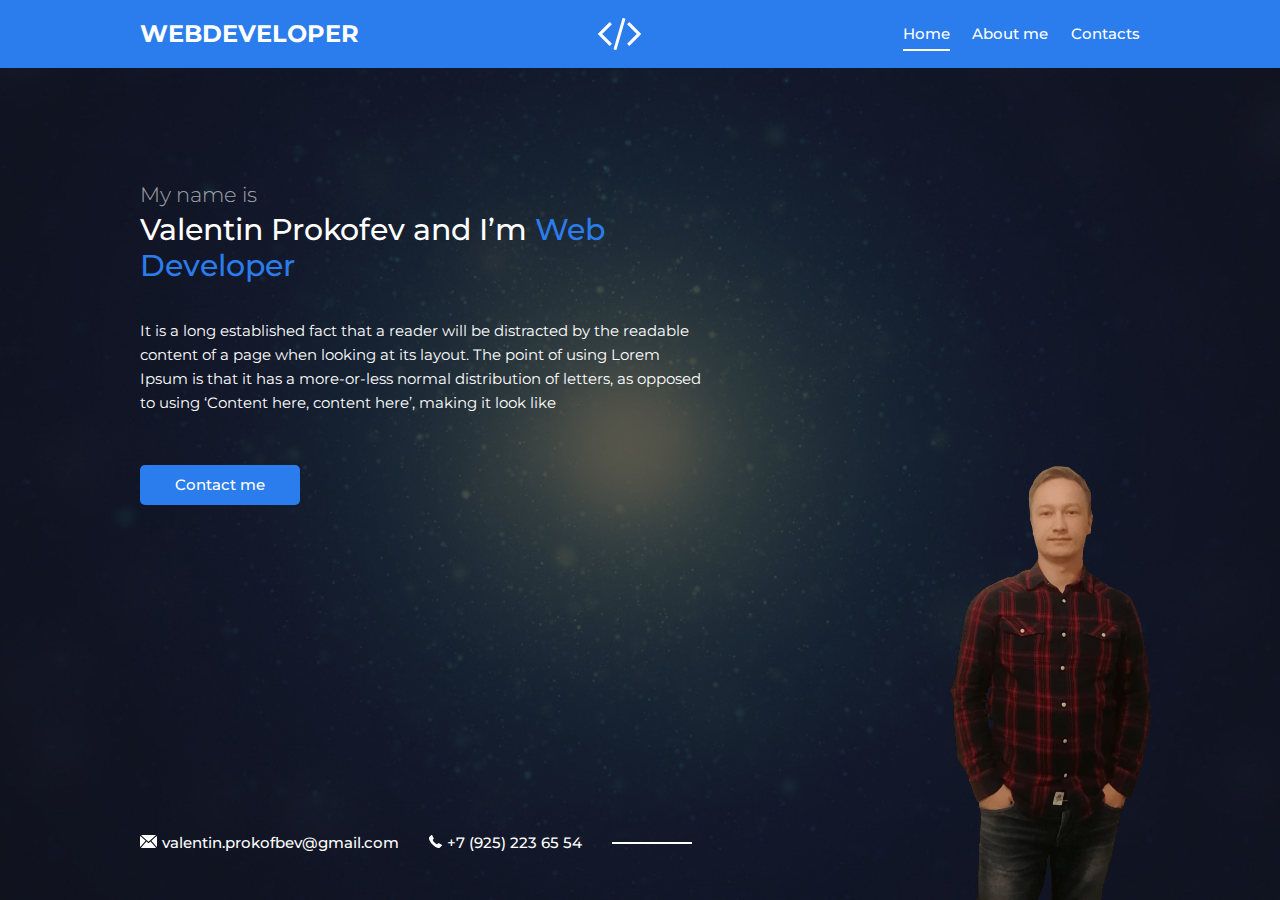
<file: index.html>
<!DOCTYPE html>
<html lang="en">
  <head>
    <meta charset="UTF-8" />
    <meta http-equiv="X-UA-Compatible" content="IE=edge" />
    <meta name="viewport" content="width=device-width, initial-scale=1.0" />
    <link rel="preconnect" href="https://fonts.googleapis.com" />
    <link rel="preconnect" href="https://fonts.gstatic.com" crossorigin />
    <link
      href="https://fonts.googleapis.com/css2?family=Montserrat:wght@300;400;500;700&display=swap"
      rel="stylesheet"
    />
    <link rel="stylesheet" href="css/style.css" />
    <link rel="icon" type="image/png" href="img/favicon.png" />
    <title>Personal Folio</title>
  </head>
  <body>
    <div class="page">
      <!-- HEADER  -->
      <div class="header">
        <div class="container">
          <div class="header-inner">
            <div class="header-brand">WEBDEVELOPER</div>
            <div class="header-logo"><img src="img/code.svg" alt="" /></div>
            <nav class="header-nav">
              <a class="header-nav-link active" href="index.html">Home</a>
              <a class="header-nav-link" href="about.html">About me</a>
              <a class="header-nav-link" href="contacts.html">Contacts</a>
            </nav>
          </div>
        </div>
      </div>
      <!--HEADER#####################-->

      <div class="container">
        <!-- MAIN  -->
        <main class="content">
          <div class="content-header">
            <h2 class="subtitle">My name is</h2>
            <h1 class="title">
              Valentin Prokofev and I’m <span>Web Developer</span>
            </h1>
          </div>
          <div class="text">
            <p>
              It is a long established fact that a reader will be distracted by
              the readable content of a page when looking at its layout. The
              point of using Lorem Ipsum is that it has a more-or-less normal
              distribution of letters, as opposed to using ‘Content here,
              content here’, making it look like
            </p>
          </div>
          <a class="btn" href="contacts.html">Contact me</a>
        </main>
        <!--MAIN#####################-->
      </div>
      <!-- FOOTER  -->
      <footer class="footer">
        <div class="container">
          <div class="contacts">
            <a class="contacts-link" href="mailto:valentin.prokofbev@gmail.com"
              ><img
                class="contacts-icon"
                src="img/mail.svg"
                alt=""
              />valentin.prokofbev@gmail.com</a
            >
            <a class="contacts-link" href="tel:+79252236554"
              ><img class="contacts-icon" src="img/phone.svg" alt="" />+7 (925)
              223 65 54
            </a>
          </div>
        </div>
      </footer>
      <img class="author" src="img/me.png" alt="" />
    </div>
    <!--PAGE-->
  </body>
</html>
</file>
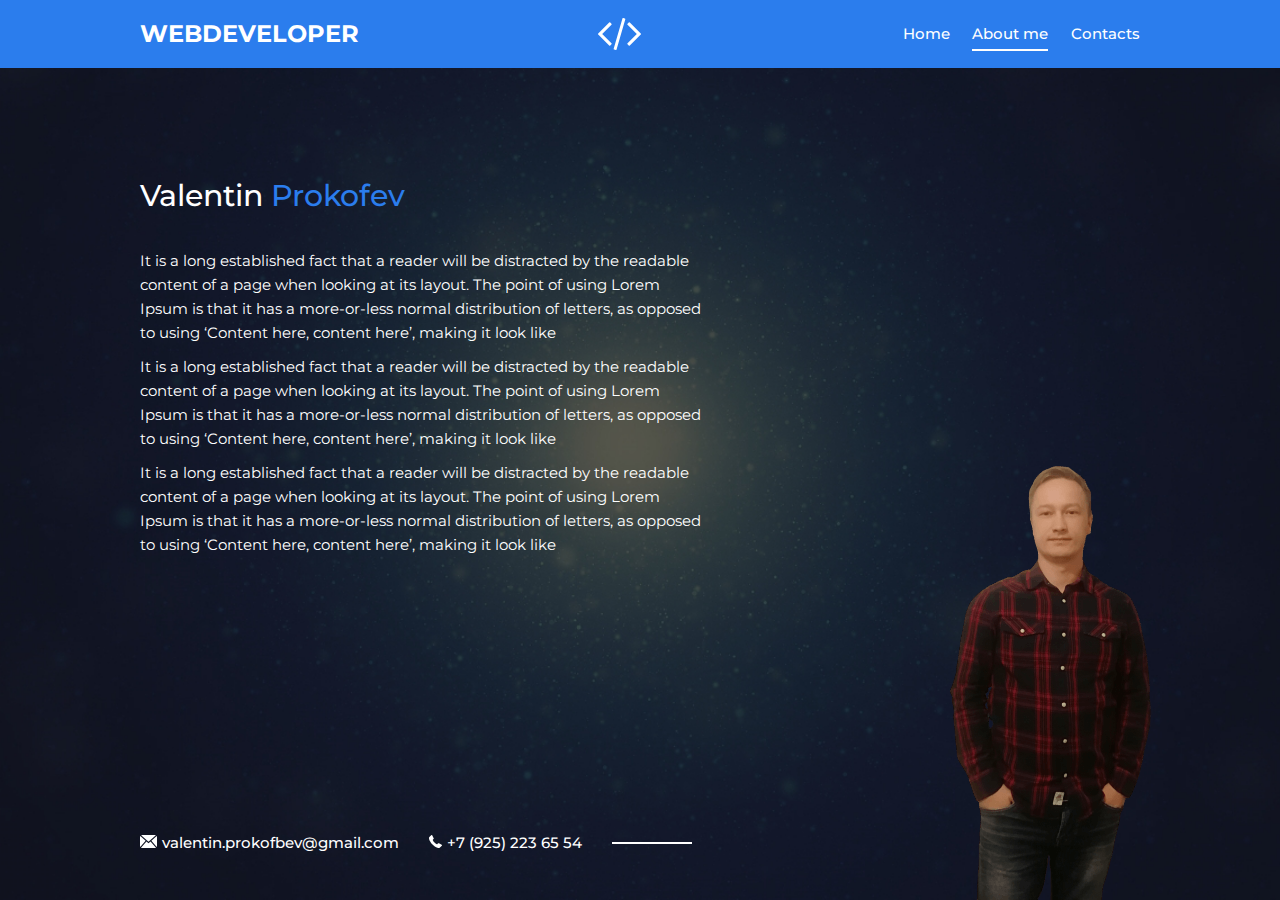
<file: about.html>
<!DOCTYPE html>
<html lang="en">
  <head>
    <meta charset="UTF-8" />
    <meta http-equiv="X-UA-Compatible" content="IE=edge" />
    <meta name="viewport" content="width=device-width, initial-scale=1.0" />
    <link rel="preconnect" href="https://fonts.googleapis.com" />
    <link rel="preconnect" href="https://fonts.gstatic.com" crossorigin />
    <link
      href="https://fonts.googleapis.com/css2?family=Montserrat:wght@300;400;500;700&display=swap"
      rel="stylesheet"
    />
    <link rel="icon" type="image/png" href="img/favicon.png" />
    <link rel="stylesheet" href="css/style.css" />
    <title>Personal Folio</title>
  </head>
  <body>
    <div class="page">
      <!-- HEADER  -->
      <div class="header">
        <div class="container">
          <div class="header-inner">
            <div class="header-brand">WEBDEVELOPER</div>
            <div class="header-logo"><img src="img/code.svg" alt="" /></div>
            <nav class="header-nav">
              <a class="header-nav-link" href="index.html">Home</a>
              <a class="header-nav-link active" href="about.html">About me</a>
              <a class="header-nav-link" href="contacts.html">Contacts</a>
            </nav>
          </div>
        </div>
      </div>
      <!--HEADER#####################-->

      <div class="container">
        <!-- MAIN  -->
        <main class="content">
          <div class="content-header">
            <h1 class="title">Valentin<span> Prokofev</span></h1>
          </div>
          <div class="text">
            <p>
              It is a long established fact that a reader will be distracted by
              the readable content of a page when looking at its layout. The
              point of using Lorem Ipsum is that it has a more-or-less normal
              distribution of letters, as opposed to using ‘Content here,
              content here’, making it look like
            </p>
            <p>
              It is a long established fact that a reader will be distracted by
              the readable content of a page when looking at its layout. The
              point of using Lorem Ipsum is that it has a more-or-less normal
              distribution of letters, as opposed to using ‘Content here,
              content here’, making it look like
            </p>
            <p>
              It is a long established fact that a reader will be distracted by
              the readable content of a page when looking at its layout. The
              point of using Lorem Ipsum is that it has a more-or-less normal
              distribution of letters, as opposed to using ‘Content here,
              content here’, making it look like
            </p>
          </div>
        </main>
        <!--MAIN#####################-->
      </div>
      <!-- FOOTER  -->
      <footer class="footer">
        <div class="container">
          <div class="contacts">
            <a class="contacts-link" href="mailto:valentin.prokofbev@gmail.com"
              ><img
                class="contacts-icon"
                src="img/mail.svg"
                alt=""
              />valentin.prokofbev@gmail.com</a
            >
            <a class="contacts-link" href="tel:+79252236554"
              ><img class="contacts-icon" src="img/phone.svg" alt="" />+7 (925)
              223 65 54
            </a>
          </div>
        </div>
      </footer>
      <img class="author" src="img/me.png" alt="" />
    </div>
    <!--PAGE-->
  </body>
</html>
</file>
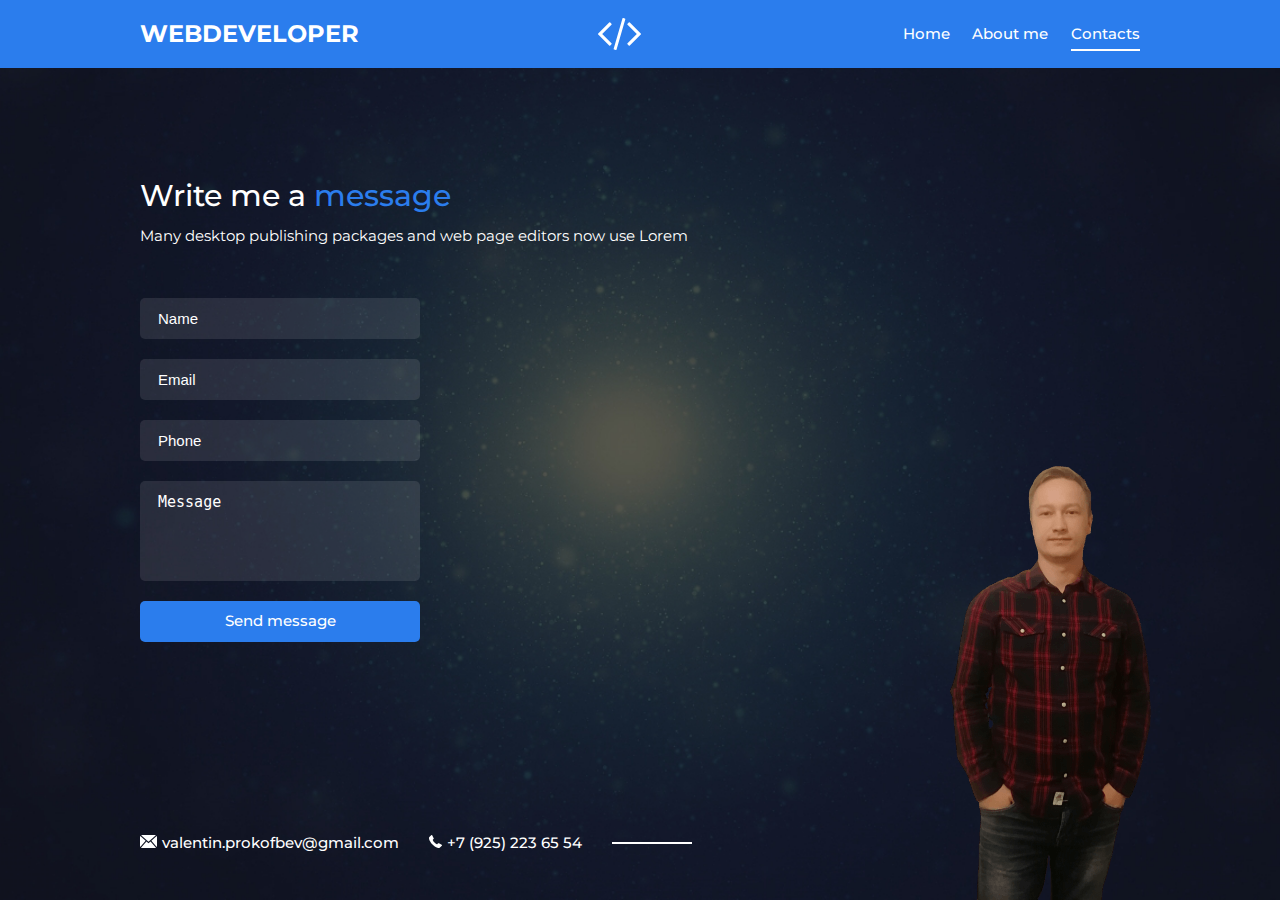
<file: contacts.html>
<!DOCTYPE html>
<html lang="en">
  <head>
    <meta charset="UTF-8" />
    <meta http-equiv="X-UA-Compatible" content="IE=edge" />
    <meta name="viewport" content="width=device-width, initial-scale=1.0" />
    <link rel="preconnect" href="https://fonts.googleapis.com" />
    <link rel="preconnect" href="https://fonts.gstatic.com" crossorigin />
    <link
      href="https://fonts.googleapis.com/css2?family=Montserrat:wght@300;400;500;700&display=swap"
      rel="stylesheet"
    />
    <link rel="icon" type="image/png" href="img/favicon.png" />
    <link rel="stylesheet" href="css/style.css" />
    <title>Personal Folio</title>
  </head>
  <body>
    <div class="page">
      <!-- HEADER  -->
      <div class="header">
        <div class="container">
          <div class="header-inner">
            <div class="header-brand">WEBDEVELOPER</div>
            <div class="header-logo"><img src="img/code.svg" alt="" /></div>
            <nav class="header-nav">
              <a class="header-nav-link" href="index.html">Home</a>
              <a class="header-nav-link" href="about.html">About me</a>
              <a class="header-nav-link active" href="contacts.html"
                >Contacts</a
              >
            </nav>
          </div>
        </div>
      </div>
      <!--HEADER#####################-->

      <div class="container">
        <!-- MAIN  -->
        <main class="content">
          <div class="content-header">
            <h1 class="title">Write me a<span> message</span></h1>
            <div class="text">
              <p>
                Many desktop publishing packages and web page editors now use
                Lorem
              </p>
            </div>
          </div>
          <!-- FORM  -->
          <form class="form" action="/" method="post">
            <div class="form-group">
              <input class="input" type="text" name="name" placeholder="Name" />
            </div>
            <div class="form-group">
              <input
                class="input"
                type="email"
                name="email"
                placeholder="Email"
              />
            </div>
            <div class="form-group">
              <input class="input" type="tel" name="tel" placeholder="Phone" />
            </div>
            <div class="form-group">
              <textarea
                class="textarea"
                name="text"
                placeholder="Message"
              ></textarea>
            </div>
            <div class="form-group">
              <button class="btn btn-full" type="submit">Send message</button>
            </div>
          </form>
          <!-- FORM  ############################-->
        </main>
        <!--MAIN#####################-->
      </div>
      <!-- FOOTER  -->
      <footer class="footer">
        <div class="container">
          <div class="contacts">
            <a class="contacts-link" href="mailto:valentin.prokofbev@gmail.com"
              ><img
                class="contacts-icon"
                src="img/mail.svg"
                alt=""
              />valentin.prokofbev@gmail.com</a
            >
            <a class="contacts-link" href="tel:+79252236554"
              ><img class="contacts-icon" src="img/phone.svg" alt="" />+7 (925)
              223 65 54
            </a>
          </div>
        </div>
      </footer>
      <!-- FOOTER  ############################-->
      <img class="author" src="img/me.png" alt="" />
    </div>
    <!--PAGE#####################################-->
  </body>
</html>
</file>
<file: css/style.css>
html {
  font-size: 15px;
}

body {
  margin: 0;
  font-family: "Montserrat", sans-serif;
  font-size: 1rem;
  line-height: 1.6;
}

*,
*::before,
*::after {
  box-sizing: border-box;
}

h1,
h2,
h3,
h4,
h5,
h6 {
  margin: 0;
}

p {
  margin: 0 0 10px;
}

/* Container  */

.container {
  width: 100%;
  max-width: 1030px;
  margin: 0 auto;
  padding: 0 1rem;
}

/* Page ===========================================*/

.page {
  width: 100%;
  height: 100vh;
  min-height: 750px;
  position: relative;
  overflow: hidden;

  background: #000 url(../img/bg.jpg) center no-repeat;
  background-size: cover;
}

/* Header ============================================ */

.header {
  padding: 1rem 0;
  margin-bottom: 110px;

  background: #2b7ded;
}

.header-inner {
  display: flex;
  justify-content: space-between;
  align-items: center;
}

.header-brand {
  font-size: 1.6rem;
  color: #fff;
  text-transform: uppercase;
  font-weight: 700;
}

.header-logo img {
  display: block;
}

.header-nav {
  display: flex;
}

.header-nav-link {
  margin-left: 1.5rem;
  font-size: 1rem;
  color: #fff;
  font-weight: 500;

  text-decoration: none;

  transition: color 0.2s linear;
}

.header-nav-link:hover {
  color: #3e32d0;
}

.header-nav-link.active {
  position: relative;
}

.header-nav-link.active::after {
  content: "";
  width: 100%;
  height: 2px;

  background-color: #fff;

  position: absolute;
  left: 0;
  bottom: -5px;
}

/* CONTENT ============================== */

.content {
  height: 100%;
  width: 100%;
  max-width: 565px;
}

.content-header {
  margin-bottom: 35px;
}

.subtitle {
  font-size: 1.4rem;
  color: rgb(255 255 255 / 60%);
  font-weight: 300;
}

.title {
  margin-bottom: 10px;
  font-size: 2rem;
  color: #fff;
  font-weight: 500;
  line-height: 1.2;
}

.title span {
  color: #2b7ded;
}

.text {
  margin-bottom: 50px;

  font-size: 1rem;
  color: #fff;
}

/* BTN  */

.btn {
  display: inline-block;
  padding: 12px 35px;

  font-family: inherit;
  font-size: 1rem;
  color: #fff;
  font-weight: 500;
  line-height: 1.1;
  text-decoration: none;

  cursor: pointer;
  border: none;
  background-color: #2b7ded;
  border-radius: 5px;

  transition: background 0.2s linear;
}

.btn-full {
  display: block;
  width: 100%;
}

.btn:hover {
  background-color: #0950b4;
}

.author {
  position: absolute;
  right: 0;
  bottom: 0;
}

/* FOOTER ====================================== */

.footer {
  width: 100%;
  position: absolute;
  bottom: 45px;
  left: 0;
}

/* CONTACTS ================ */

.contacts {
  display: flex;
  align-items: center;
}

.contacts-icon {
  margin-right: 5px;
}

.contacts-link {
  margin-right: 2rem;

  font-size: 1rem;
  color: #fff;
  font-weight: 500;
  text-decoration: none;
}

.contacts-link:last-child {
  margin-right: 0;
  position: relative;
}

.contacts-link:last-child::after {
  content: "";
  display: block;
  width: 80px;
  height: 2px;
  margin-left: 2rem;

  background-color: #fff;
  pointer-events: none;

  position: absolute;
  left: 100%;
  top: 11px;
}

.contacts-link:hover {
  text-decoration: underline;
}

/* FORM =================================== */

.form {
  width: 100%;
  max-width: 280px;
}

.form-group {
  margin-bottom: 20px;
}

.input,
.textarea {
  display: block;
  width: 100%;
  padding: 12px 18px;

  font-style: inherit;
  font-size: 1rem;
  color: #fff;

  border: 0;
  background-color: rgba(255, 255, 255, 0.1);
  border-radius: 5px;
}

.textarea {
  height: 100px;
  resize: none;
}

.textarea::placeholder,
.input::placeholder {
  color: #fff;
}

/* MEDIA ==================================== */

@media (max-width: 878px) {
  .author {
    right: -110px;
  }
}

@media (max-width: 767px) {
  .page {
    height: auto;
    min-height: 100vh;
    padding-bottom: 1rem;
  }

  /* HEADER  */
  .header {
    margin-bottom: 50px;
  }

  .header-logo {
    display: none;
  }

  .header-brand {
    font-size: 1.2rem;
  }

  /* CONTENT  */
  .content {
    max-width: none;

    text-align: center;
  }

  .text {
    margin-bottom: 1.8rem;
  }

  /* FORM  */
  .form {
    margin: 0 auto;
  }

  /* FOOTER  */
  .footer {
    margin-top: 1.5rem;
    position: static;
  }

  /* CONTACTS  */
  .contacts {
    flex-direction: column;
  }

  .contacts-link {
    margin-right: 0;
    margin-bottom: 0.5rem;
  }

  .contacts-link:last-child {
    margin-bottom: 0;
  }

  .contacts-link:last-child::after {
    display: none;
  }

  .author {
    display: none;
  }
}

@media (max-width: 565px) {
  /* CONTENT  */

  /* HEADER  */
  .header {
    margin-bottom: 70px;
  }

  .header-inner {
    flex-direction: column;
  }

  .header-brand {
    margin-bottom: 1rem;
  }

  /* FOOTER  */
  .footer {
    margin-top: 4.5rem;
    position: static;
  }
}

@media (max-width: 320px) {
  .title {
    font-size: 1.4rem;
  }

  .subtitle {
    font-size: 1.1rem;
  }
}
</file>
